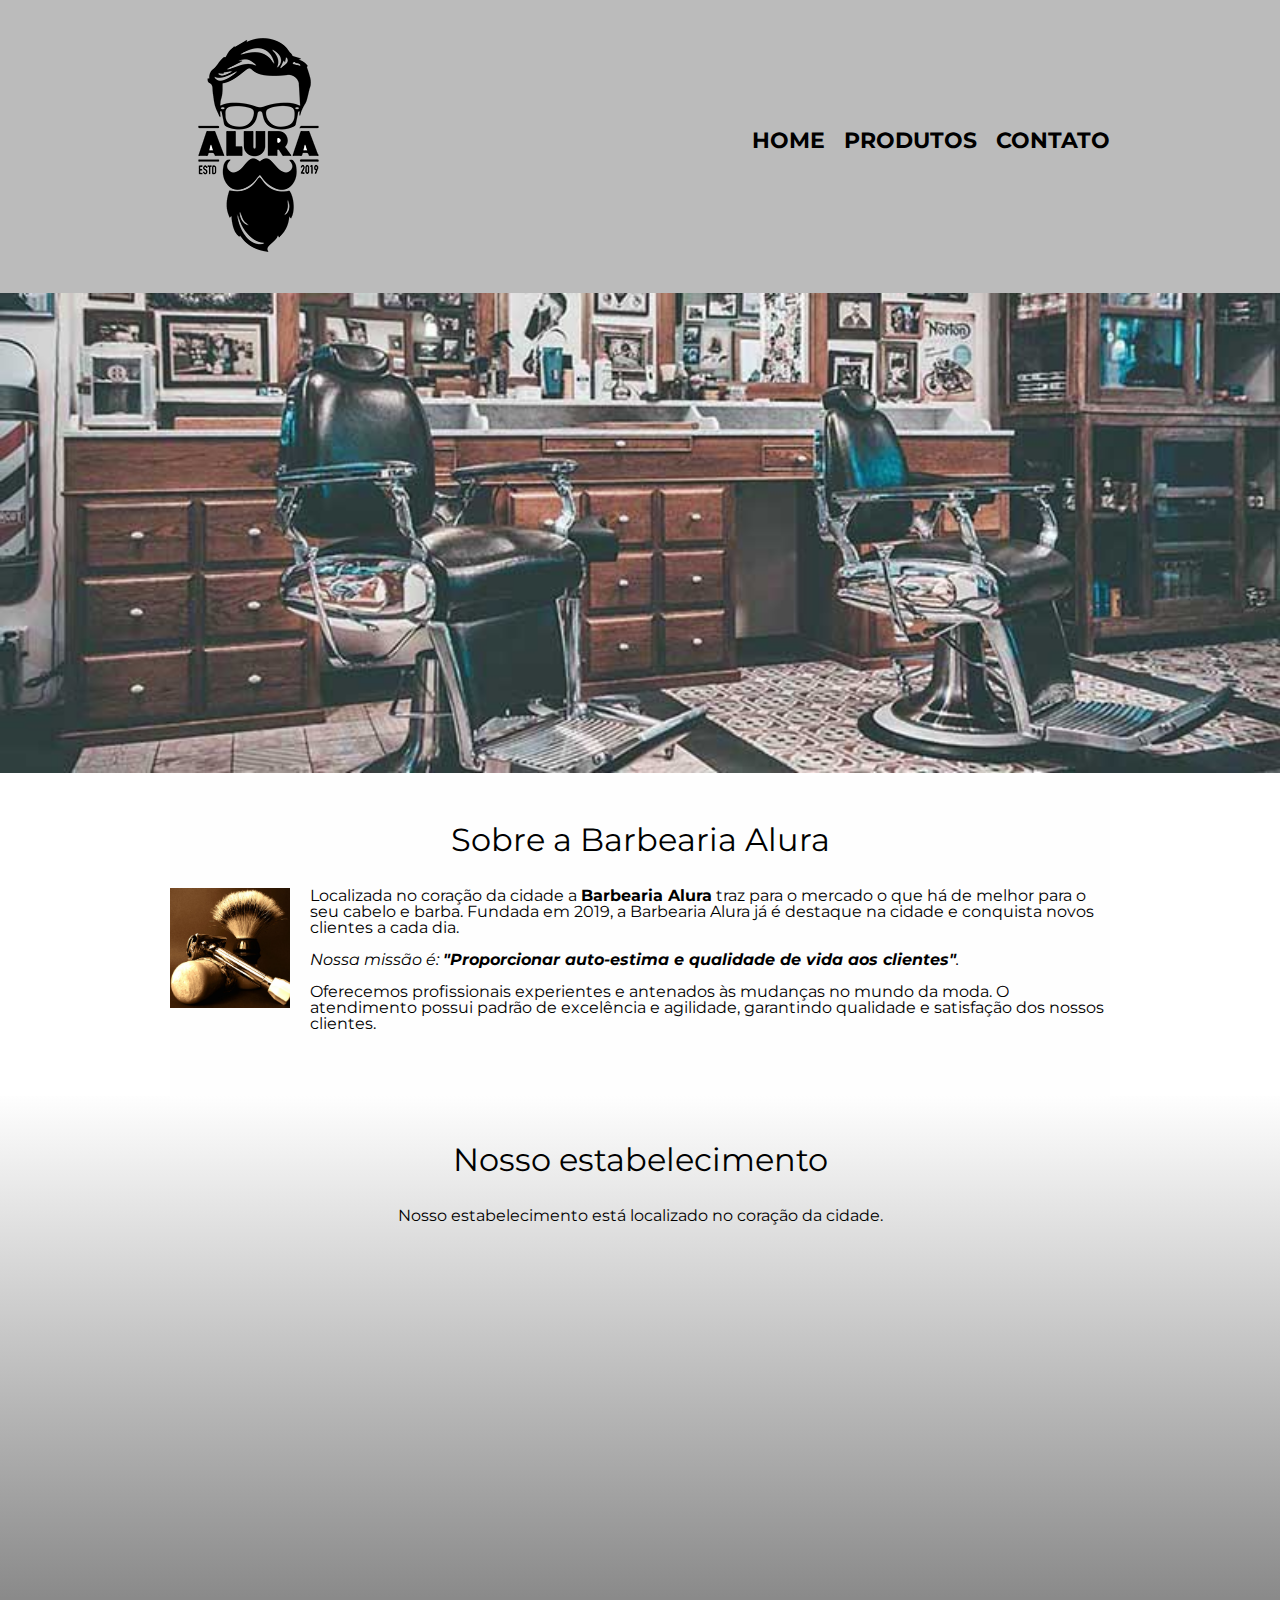
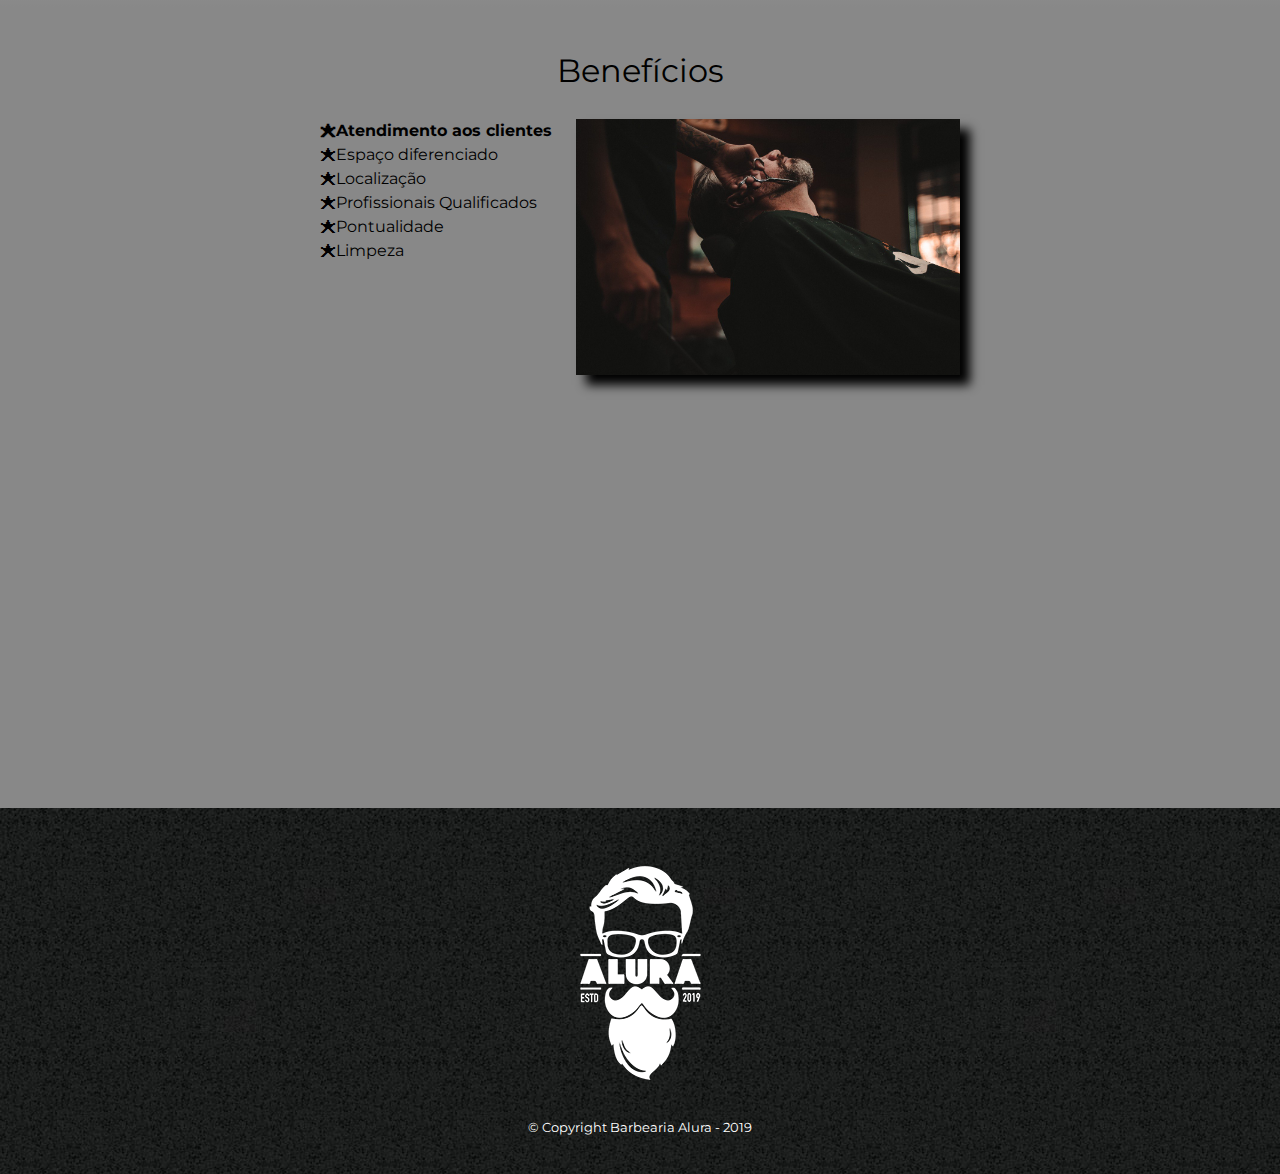
<file: index.html>
<!DOCTYPE html>
<html lang="pt-br">
	<head>
		<meta charset="UTF-8">
		<meta name="viewport" content="width=device-width">
		<title>Barbearia Alura</title>

		<link rel="stylesheet" href="reset.css">
		<link rel="stylesheet" href="style.css">
		<link href="https://fonts.googleapis.com/css?family=Montserrat&display=swap" rel="stylesheet">
	</head>
	<body>
		<header>
			<div class="caixa">
				<h1><img src="logo.png"></h1>
				
				<nav>
					<ul>
						<li><a href="index.html">Home</a></li>
						<li><a href="produtos.html">Produtos</a></li>
						<li><a href="contato.html">Contato</a></li>
					</ul>
				</nav>
			</div>
		</header>
		
		<img class="banner" src="banner.jpg">

		<main>
			<section class="principal">
				<h2 class="titulo-principal">Sobre a Barbearia Alura</h2>

				<img class="utensilios" src="utensilios.jpg" alt="Utensilios de Barbeiro."> 

				<p>Localizada no coração da cidade a <strong>Barbearia Alura</strong> traz para o mercado o que há de melhor para o seu cabelo e barba. Fundada em 2019, a Barbearia Alura já é destaque na cidade e conquista novos clientes a cada dia.</p>


				<p id="missao"><em>Nossa missão é: <strong>"Proporcionar auto-estima e qualidade de vida aos clientes"</strong>.</em></p>

				<p>Oferecemos profissionais experientes e antenados às mudanças no mundo da moda. O atendimento possui padrão de excelência e agilidade, garantindo qualidade e satisfação dos nossos clientes.</p>
			</section>

			<section class="mapa">
				<h3 class="titulo-principal">Nosso estabelecimento</h3>
				<p>Nosso estabelecimento está localizado no coração da cidade.</p>
				
				<div class="mapa-conteudo">
					<iframe src="https://www.google.com/maps/embed?pb=!1m18!1m12!1m3!1d3656.445730723225!2d-46.634257728828956!3d-23.588342270365754!2m3!1f0!2f0!3f0!3m2!1i1024!2i768!4f13.1!3m3!1m2!1s0x94ce5a2b2ed7f3a1%3A0xab35da2f5ca62674!2sAlura%20-%20Escola%20Online%20de%20Tecnologia!5e0!3m2!1spt-BR!2sbr!4v1676328839789!5m2!1spt-BR!2sbr" width="100%" height="300" style="border:0;" allowfullscreen="" loading="lazy" referrerpolicy="no-referrer-when-downgrade"></iframe>
				</div>
			</section>

			<section class="beneficios">
				<h3 class="titulo-principal">Benefícios</h3>

				<div class="conteudo-beneficios">
					<ul class="lista-beneficios">
						<li class="itens">Atendimento aos clientes</li>
						<li class="itens">Espaço diferenciado</li>
						<li class="itens">Localização</li>
						<li class="itens">Profissionais Qualificados</li>
						<li class="itens">Pontualidade</li>
						<li class="itens">Limpeza</li>
					</ul><img src="beneficios.jpg" class="imagem-beneficios">
				</div>

				<div class="video">
					<iframe width="100%" height="315" src="https://www.youtube.com/embed/wcVVXUV0YUY" frameborder="0" allow="accelerometer; autoplay; encrypted-media; gyroscope; picture-in-picture" allowfullscreen></iframe>
				</div>
			</section>
		</main>

		<footer>
			<img src="logo-branco.png">
			<p class="copyright">&copy; Copyright Barbearia Alura - 2019
		</footer>
	</body>
</html>
</file>
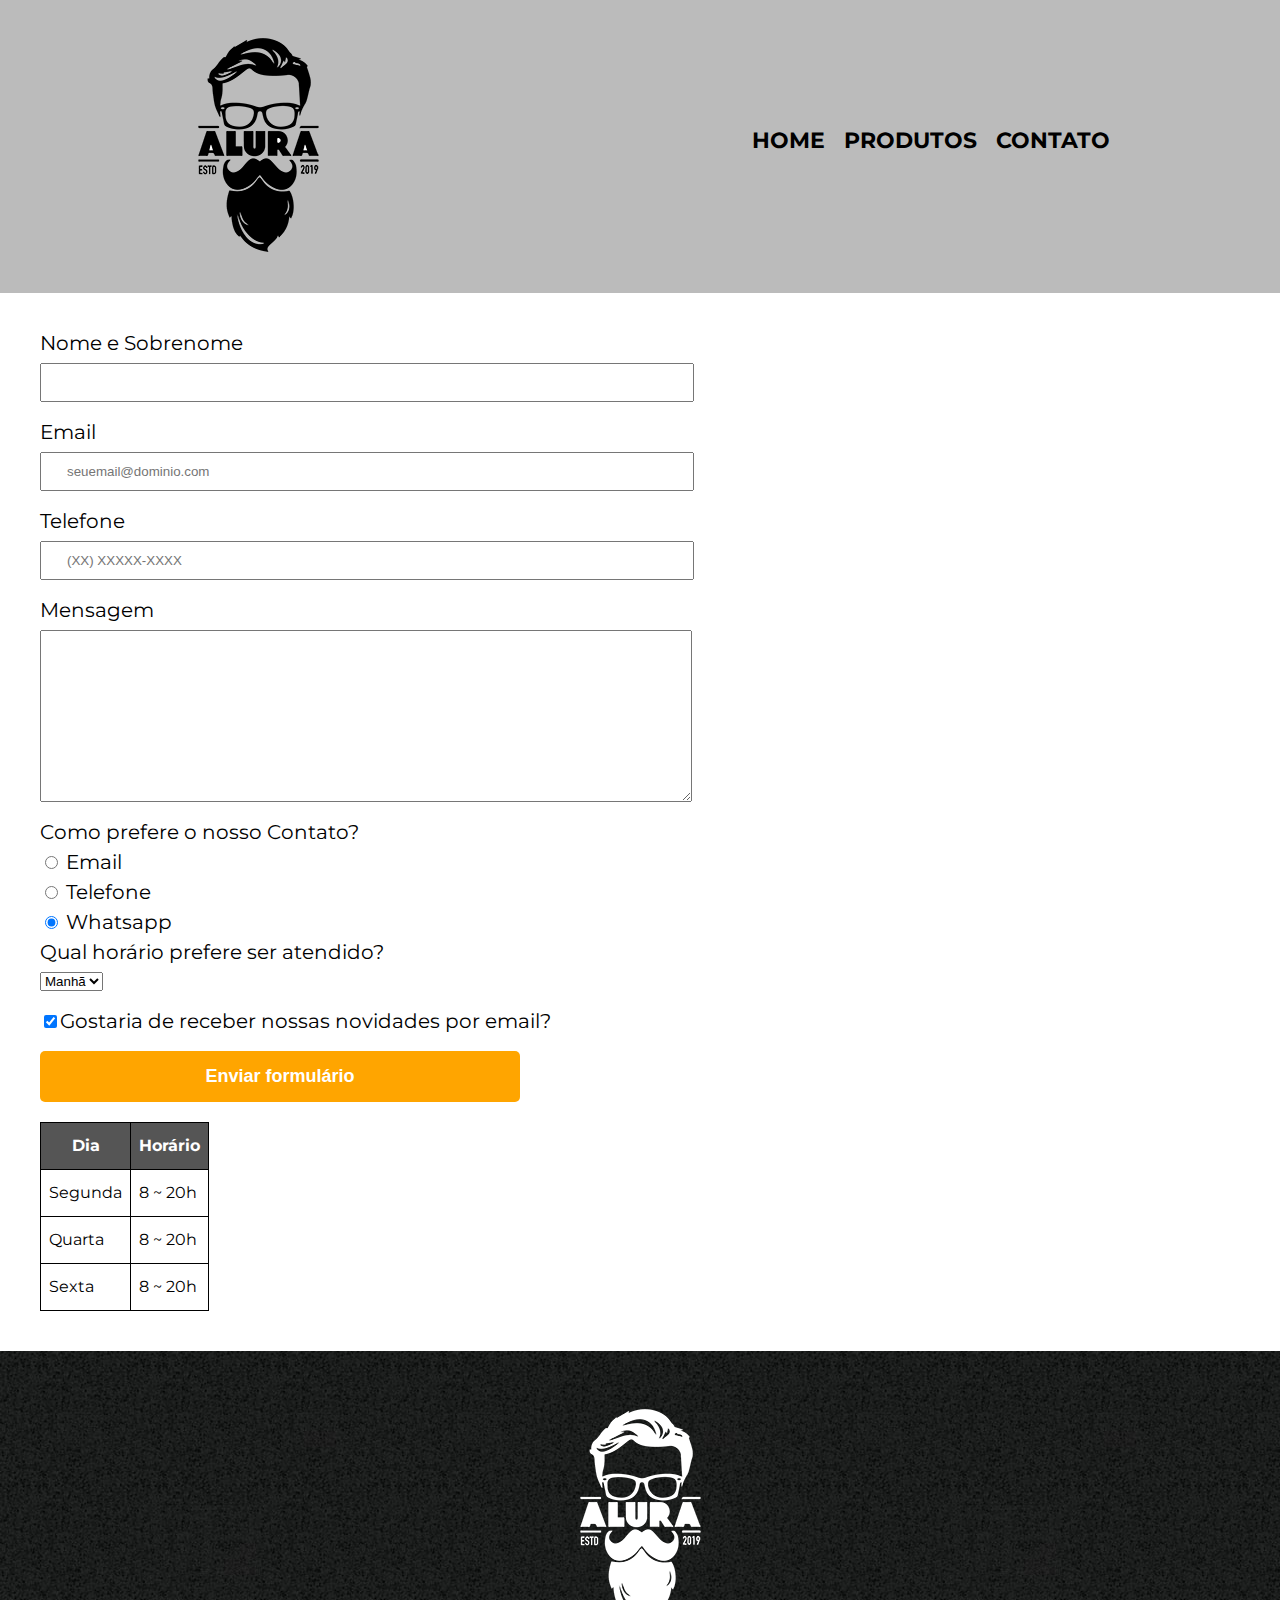
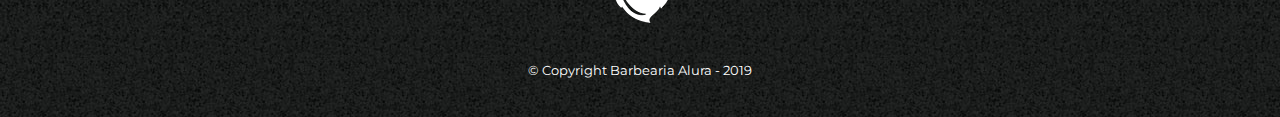
<file: contato.html>
<!DOCTYPE html>
<html>
	<head>
		<meta charset="UTF-8">
		<meta name="viewport" content="width=device-width">
		<title>Contato - Barbearia Alura</title>

		<link rel="stylesheet" href="reset.css">
		<link rel="stylesheet" href="style.css">
		<link href="https://fonts.googleapis.com/css?family=Montserrat&display=swap" rel="stylesheet">
	</head>
	<body>
		<header>
			<div class="caixa">
				<h1><img src="logo.png" alt="Logo da Barbearia Alura"></h1>

				<nav>
					<ul>
						<li><a href="index.html">Home</a></li>
						<li><a href="produtos.html">Produtos</a></li>
						<li><a href="contato.html">Contato</a></li>
					</ul>
				</nav>
			</div>
		</header>

		<main>
			<form>
				<label for="nomesobrenome">Nome e Sobrenome</label>
				<input type="text" id="nomesobrenome" class="input-padrao" required>

				<label for="email">Email</label>
				<input type="email" id="email" class="input-padrao" required placeholder="seuemail@dominio.com">

				<label for="telefone">Telefone</label>
				<input type="tel" id="telefone" class="input-padrao" required placeholder="(XX) XXXXX-XXXX">

				<label for="mensagem">Mensagem</label>
				<textarea cols="70" rows="10" id="mensagem" class="input-padrao" required></textarea>

				<fieldset>
					<legend>Como prefere o nosso Contato?</legend>
					<label for="radio-email"><input type="radio" name="contato" value="email" id="radio-email">	 Email</label>
					
					<label for="radio-telefone"><input type="radio" name="contato" value="telefone" id="radio-telefone"> Telefone</label>
					
					<label for="radio-whatsapp"><input type="radio" name="contato" value="whatsapp" id="radio-whatsapp" checked> Whatsapp</label>
					
				</fieldset>

				<fieldset>
					<legend>Qual horário prefere ser atendido?</legend>
					<select>
						<option>Manhã</option>
						<option>Tarde</option>
						<option>Noite</option>
					</select>
				</fieldset>

				<label class="checkbox"><input type="checkbox" checked>Gostaria de receber nossas novidades por email?</label>

				<input type="submit" value="Enviar formulário" class="enviar">
			</form>

			<table>
				<thead>
					<tr>
						<th>Dia</th>
						<th>Horário</th>
					</tr>
				</thead>
				<tbody>
					<tr>
						<td>Segunda</td>
						<td>8 ~ 20h</td>
					</tr>
					<tr>
						<td>Quarta</td>
						<td>8 ~ 20h</td>
					</tr>
					<tr>
						<td>Sexta</td>
						<td>8 ~ 20h</td>
					</tr>	
				</tbody>
			</table>
		</main>

		<footer>
			<img src="logo-branco.png" alt="Logo da Barbearia Alura">
			<p class="copyright">&copy; Copyright Barbearia Alura - 2019
		</footer>
	</body>
</html>
</file>
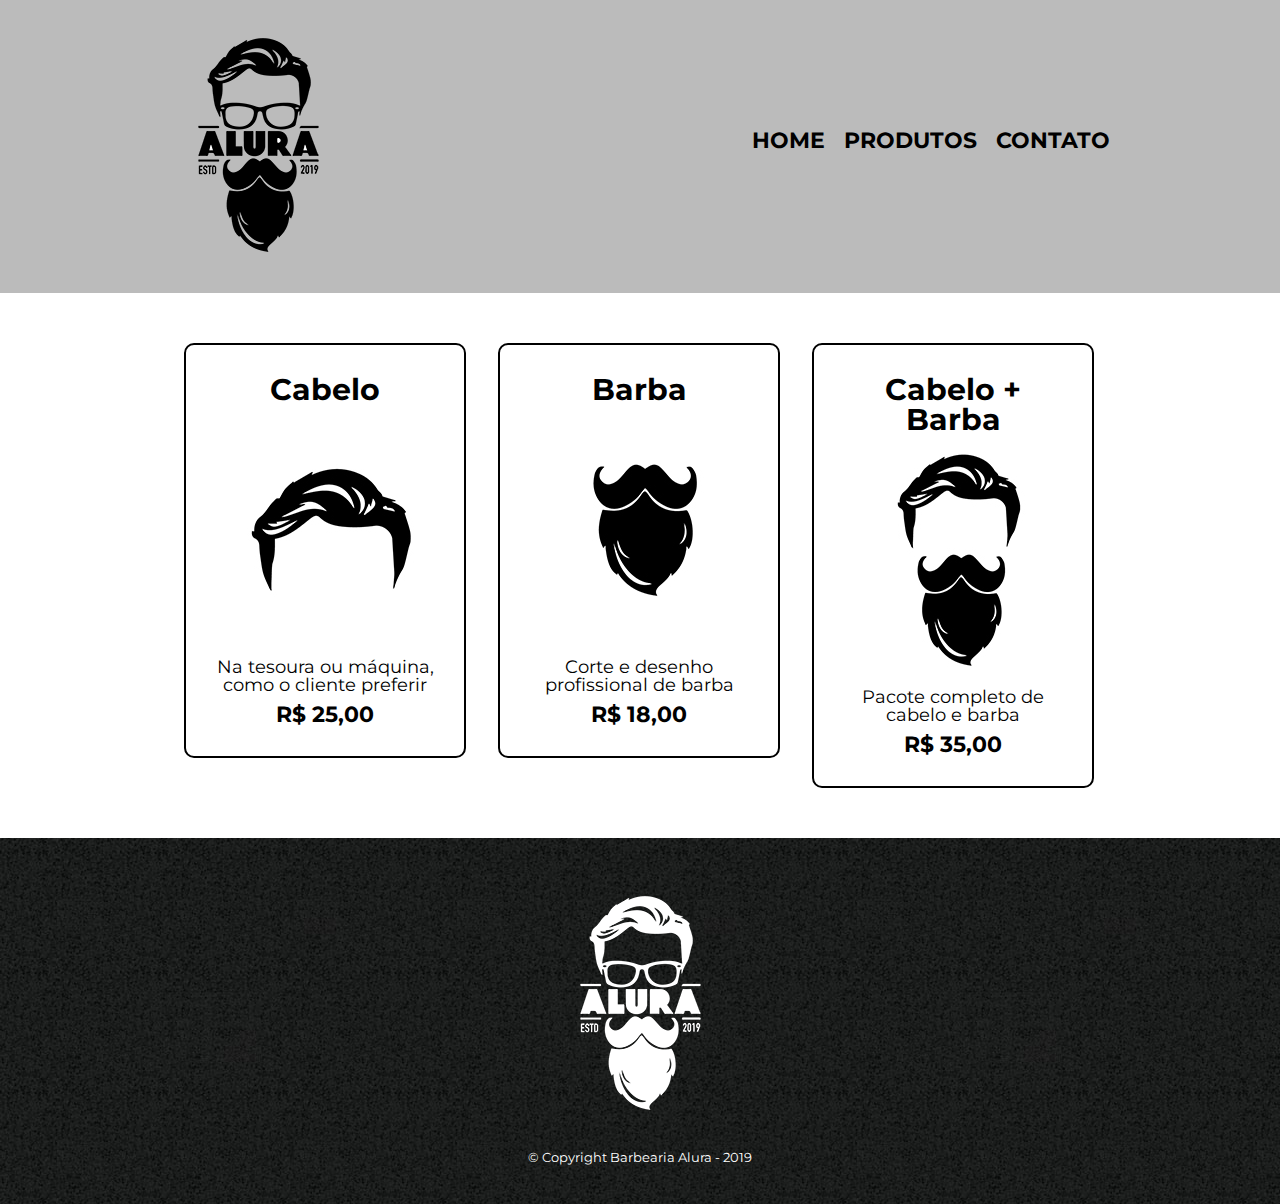
<file: produtos.html>
<!DOCTYPE html>
<html>
	<head>
		<meta charset="UTF-8">
		<meta name="viewport" content="width=device-width">
		<title>Produtos - Barbearia Alura</title>

		<link rel="stylesheet" href="reset.css">
		<link rel="stylesheet" href="style.css">
		<link href="https://fonts.googleapis.com/css?family=Montserrat&display=swap" rel="stylesheet">
	</head>
	<body>
		<header>
			<div class="caixa">
				<h1><img src="logo.png"></h1>

				<nav>
					<ul>
						<li><a href="index.html">Home</a></li>
						<li><a href="produtos.html">Produtos</a></li>
						<li><a href="contato.html">Contato</a></li>
					</ul>
				</nav>
			</div>
		</header>

		<main>
			<ul class="produtos">
				<li>
					<h2>Cabelo</h2>
					<img src="cabelo.jpg">
					<p class="produto-descricao">Na tesoura ou máquina, como o cliente preferir</p>
					<p class="produto-preco">R$ 25,00</p>
				</li>
				<li>
					<h2>Barba</h2>
					<img src="barba.jpg">
					<p class="produto-descricao">Corte e desenho profissional de barba</p>
					<p class="produto-preco">R$ 18,00</p>
				</li>
				<li>
					<h2>Cabelo + Barba</h2>
					<img src="cabelo+barba.jpg">
					<p class="produto-descricao">Pacote completo de cabelo e barba</p>
					<p class="produto-preco">R$ 35,00</p>
				</li>
			</ul>
		</main>

		<footer>
			<img src="logo-branco.png">
			<p class="copyright">&copy; Copyright Barbearia Alura - 2019
		</footer>
	</body>
</html>
</file>
<file: style.css>
body {
    font-family: 'Montserrat', sans-serif;
}

header {
	background: #BBBBBB;
	padding: 20px 0;
}

.caixa {
	position: relative;
	width: 940px;
	margin: 0 auto;
}

nav {
	position: absolute;
	top: 110px;
	right: 0;
}

nav li {
	display: inline;
	margin: 0 0 0 15px;
}

nav a {
	text-transform: uppercase;
	color: #000000;
	font-weight: bold;
	font-size: 22px;
	text-decoration: none;
}

nav a:hover {
	color: #C78C19;
	text-decoration: underline;
}

.produtos {
	width: 940px;
	margin: 0 auto;
	padding: 50px 0;
}

.produtos li {
	display: inline-block;
	text-align: center;
	width: 30%;
	vertical-align: top;
	margin: 0 1.5%;
	padding: 30px 20px;
	box-sizing: border-box;
	border:2px solid #000000;
	border-radius: 10px;
}

.produtos li:hover {
	border-color: #C78C19;
}

.produtos li:active {
	border-color: #088C19;
}

.produtos li:hover h2 {
	font-size: 34px;
}

.produtos h2 {
	font-size: 30px;
	font-weight: bold;
}

.produto-descricao {
	font-size: 18px;
}

.produto-preco {
	font-size: 22px;
	font-weight: bold;
	margin-top: 10px;
}

footer {
	text-align: center;
	background: url("bg.jpg");
	padding: 40px 0;
}

.copyright {
	color: #FFFFFF;
	font-size: 13px;
	margin-top: 20px;
}

form {
	margin: 40px 40px 0;
}

form label, form legend {
	display: block;
	font-size: 20px;
	margin:0 0 10px;
}

.input-padrao {
	display: block;
	margin: 0 0 20px;
	padding: 10px 25px;
	width: 50%;
}

.checkbox {
	margin: 20px 0;
}

.enviar {
	width: 40%;
	padding: 15px 0;
	background: orange;
	color: white;
	font-weight: bold;
	font-size: 18px;
	border: none;
	border-radius: 5px;
	transition: 1s all;
	cursor: pointer;
}

.enviar:hover {
	background: darkorange;
	transform: scale(1.2);
}

table {
	margin: 20px 40px 40px;
}

thead {
	background: #555555;
	color: white;
	font-weight: bold;
}

td, th {
	border: 1px solid #000000;
	padding: 15px 8px;
}

/*css da página inicial */
.banner {
	width: 100%;
}

.titulo-principal {
	text-align: center;
	font-size: 2em;
	margin: 0 0 1em;
	clear: left;
}

.principal {
	padding: 3em 0;
	background: #FEFEFE;
	width: 940px;
	margin: 0 auto;
}

.principal p {
	margin: 0 0 1em;
}

.principal strong {
	font-weight: bold;
}

.principal em {
	font-style: italic;
}

.utensilios {
	width: 120px;
	float: left;
	margin: 0 20px 20px 0;
}

.mapa {
	padding: 3em 0;
	background: linear-gradient(#FEFEFE, #888888);
}

.mapa-conteudo {
	width: 940px;
	margin: 0 auto;
}

.mapa p {
	margin: 0 0 2em;
	text-align: center;
}

.beneficios {
	padding: 3em 0;
	background: #888888;
}

.conteudo-beneficios {
	width: 640px;
	margin: 0 auto;
}

.lista-beneficios {
	width: 40%;
	display:inline-block;
	vertical-align: top;
}

.itens {
	line-height: 1.5;
}

.itens:nth-child(1) {
	font-weight: bold;
}

.itens:before {
	content: "🟊";
}

.imagem-beneficios {
	width: 60%;
	opacity: 1;
	transition: 400ms;
	box-shadow: 10px 10px 10px #000000;
}

.imagem-beneficios:hover {
	opacity: 0.3;
}

.video {
	width: 560px;
	margin: 2em auto;
}

@media screen and (max-width: 480px) {
	.caixa, .principal, .conteudo-beneficios, .mapa-conteudo, .video {
		width: auto;
	}
	h1 {
		text-align: center;
	}
	nav {
		text-align: center;
		position: static;
	}

	.lista-beneficios, .imagem-beneficios {
		width: 100%;
	}


	.produtos {
		width: auto;
	}

	.produtos li {
		width: 97%;
	}

	h2 {
		text-align: center;
	}
	h2 ~ img {
		width: 100%;
	}
}
</file>
